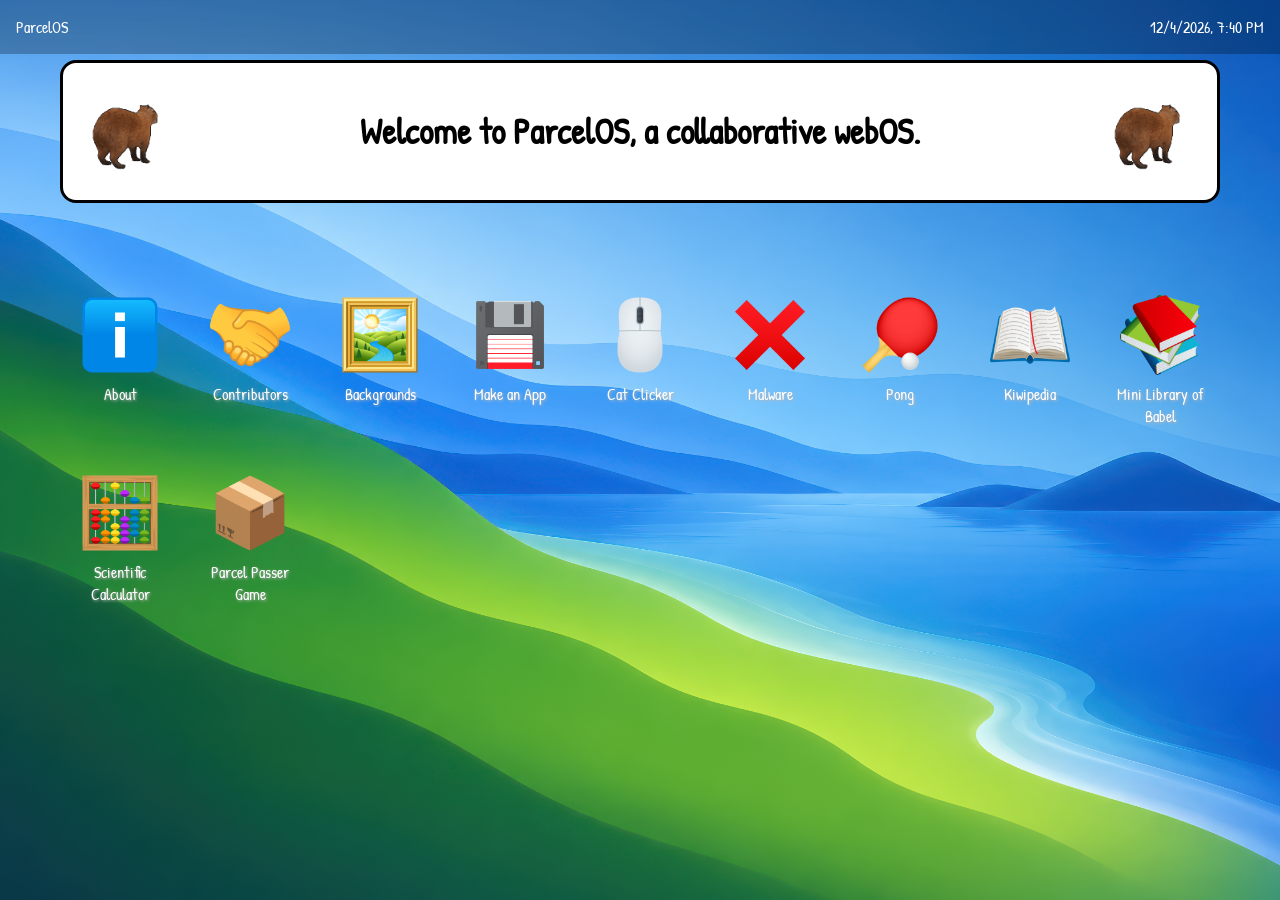
<file: index.html>
<!DOCTYPE html>
<html lang="en">

<head>
    <meta charset="UTF-8">
    <meta name="viewport" content="width=device-width, initial-scale=1.0">

    <title>ParcelOS</title>

    <link rel="preconnect" href="https://fonts.googleapis.com">
    <link rel="preconnect" href="https://fonts.gstatic.com" crossorigin>
    <link href="https://fonts.googleapis.com/css2?family=Patrick+Hand&display=swap" rel="stylesheet">

    <link rel="stylesheet" href="./style.css">
    <script src="./script.js" defer></script>
</head>

<body>

    <div class="topbar">
        <p>ParcelOS</p>
        <p id="clock">11/19/2026 8:45 PM</p>
    </div>

    <!--<h1>ParcelOS</h1>-->

    <div class="welcome" style="margin:60px">
        <img src="./assets/spinning-capybara.gif" alt="Spinning capybara">
        <h2>Welcome to ParcelOS, a collaborative webOS.</h2>
        <img src="./assets/spinning-capybara.gif" alt="Spinning capybara">
    </div>

    <div class="desktop">

        <div class="desktop-app" onclick="openApp('About ParcelOS', './apps/about.html')"> <!---About app-->
            <img src="./assets/info.png" alt="About ParcelOS">
            <p>About</p>
        </div>

        <div class="desktop-app" onclick="openApp('Contributors', './apps/contributors.html')">   <!---Contrib app-->
            <img src="./assets/contrib.png" alt="Contributors">
            <p>Contributors</p>
        </div>

        <div class="desktop-app" onclick="openApp('Backgrounds', './apps/backgrounds.html')">
            <img src="./assets/backgrounds.png" alt="Backgrounds">
            <p>Backgrounds</p>
        </div>

        <div class="desktop-app" onclick="openApp('Make An App', './apps/makeanapp.html')"> <!---Make an app-->
            <img src="./assets/floppy.png" alt="Make an App">
            <p>Make an App</p>
        </div>
        
        <div class="desktop-app" onclick="openApp('Cat Clicker', './apps/clicker.html')"> <!---Clicker-->
            <img src="./assets/clicker.png" alt="Clicker">
            <p>Cat Clicker</p>
        </div>
        <div class="desktop-app" onclick="openMalwareWindows()"> <!---Malware-->
            <img src="./assets/malware.png" alt="Malware">
            <p>Malware</p>
        </div>
        <div class="desktop-app" onclick="openApp('Pong', './apps/pong.html')"> <!---Pong-->
            <img src="./assets/pong.png" alt="Pong">
            <p>Pong</p>
        </div>
        <div class="desktop-app" onclick="openApp('Kiwipedia', './apps/kiwipedia.html')"> <!---Kiwipedia-->
            <img src="./assets/kiwipedia.png" alt="Kiwipedia">
            <p>Kiwipedia</p>
        </div>
        <div class="desktop-app" onclick="openApp('Babel', './apps/babel.html')">
            <img src="./assets/babel.png" alt="Library of Babel">
            <p>Mini Library of Babel</p>
        </div>
        <div class="desktop-app" onclick="openApp('Calculator', './apps/calculator.html')">
            <img src="./assets/calculator.png" alt="Calculator">
            <p>Scientific Calculator</p>
        </div>
            <div class="desktop-app" onclick="openApp('Parcel Passer', 'https://quantumkya.github.io/parcel-passer/index.html')">
            <img src="./assets/package.png" alt="Package">
            <p>Parcel Passer Game</p>
        </div>
    </div>

    <div id="windowContainer"></div>

</body>
</html>
</file>
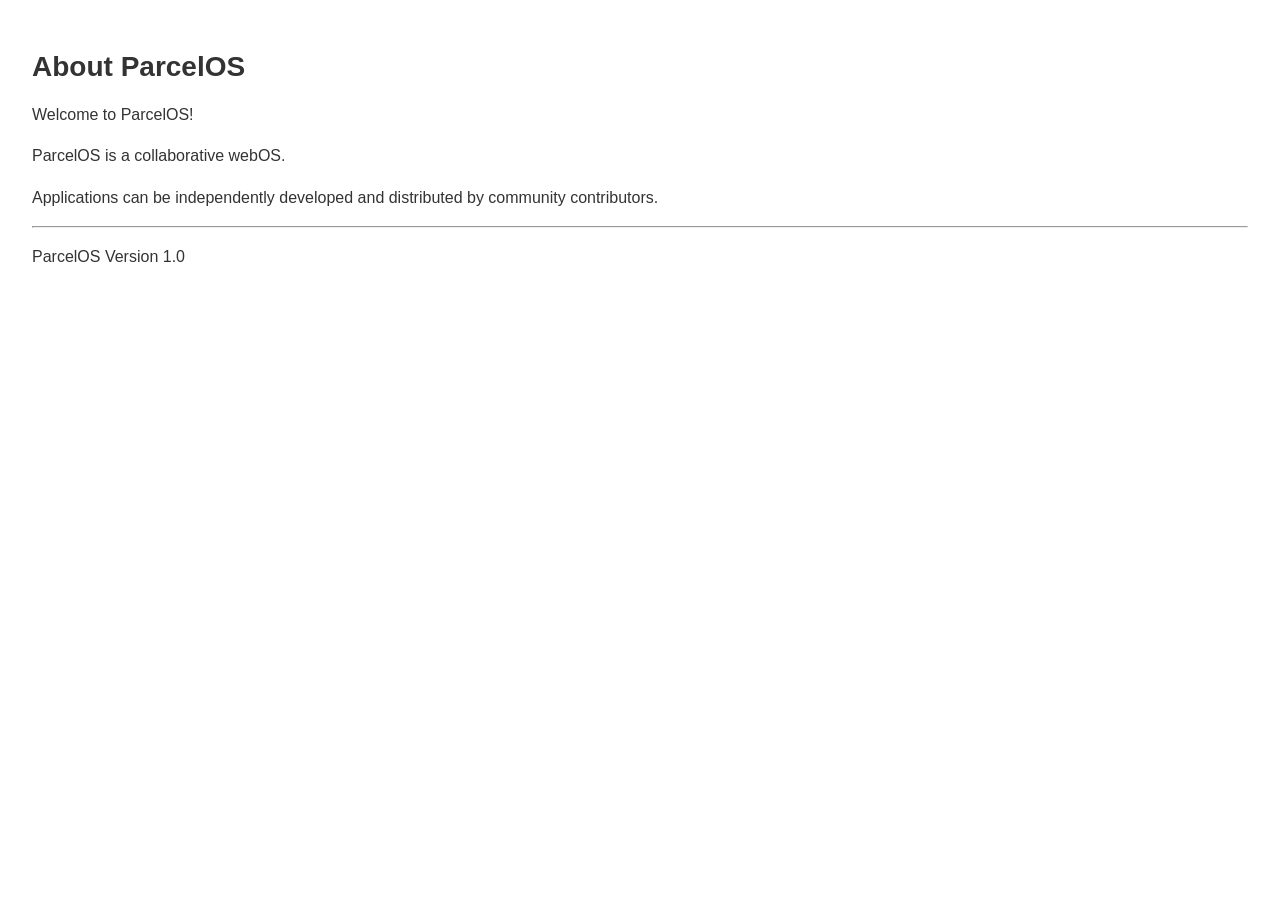
<file: apps/about.html>
<!DOCTYPE html>
<html lang="en">

<head>
    <meta charset="UTF-8">
    <title>About ParcelOS</title>
    <style>
        body {
            font-family: Arial, sans-serif;
            padding: 24px;
            background: white;
            color: #333;
        }
        h1 {
            font-size: 28px;
        }
        p {
            line-height: 1.6;
        }
    </style>
</head>
<body>
    <h1>About ParcelOS</h1>
    <p>Welcome to ParcelOS!</p>
    <p>ParcelOS is a collaborative webOS.</p>
    <p>Applications can be independently developed and distributed by community contributors.</p>
    <hr>
    <p>ParcelOS Version 1.0</p>

</body>
</html>
</file>
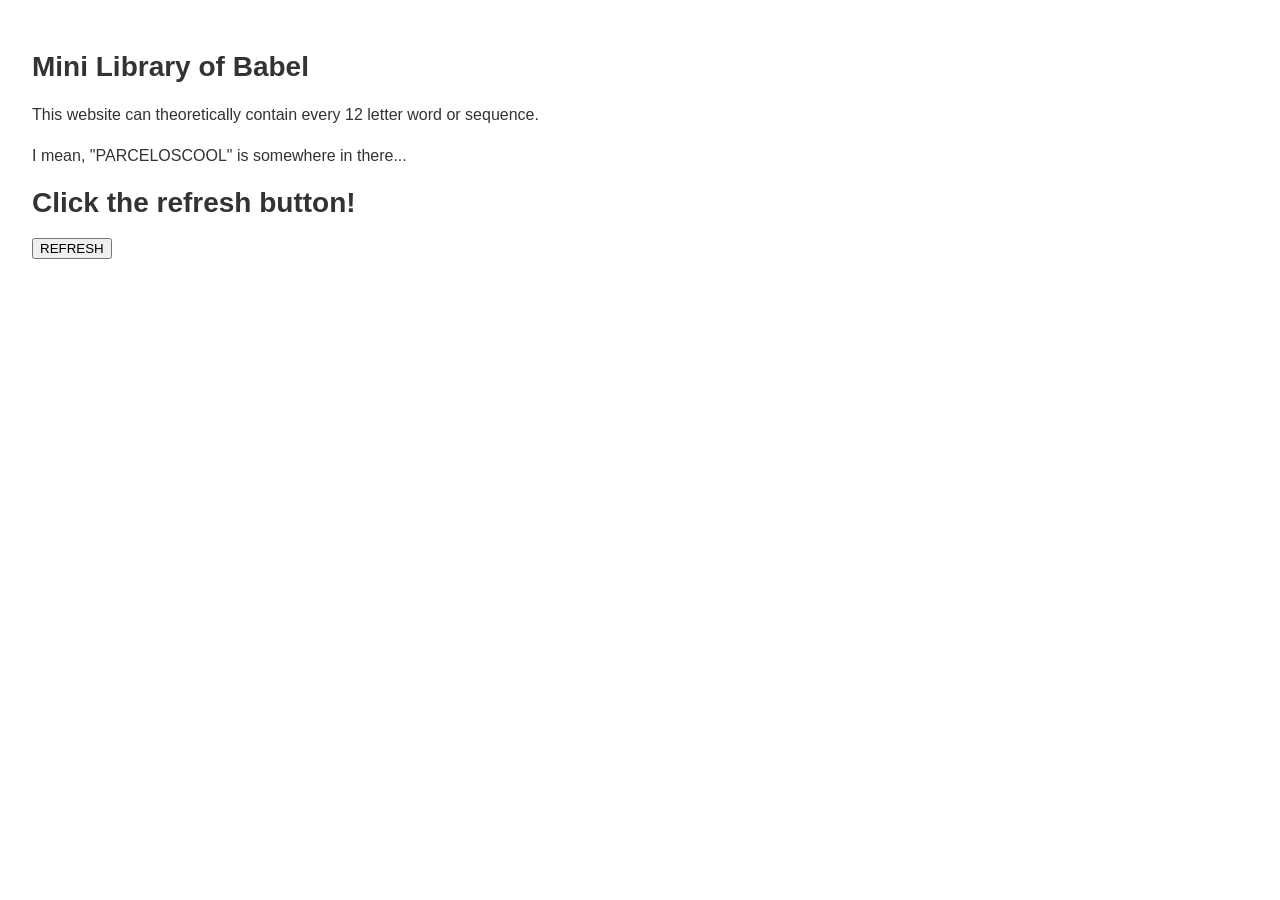
<file: apps/babel.html>
<!DOCTYPE html>
<html lang="en">

<head>
    <meta charset="UTF-8">
    <title>Mini Library of Babel</title>
    <style>
        body {
            font-family: Arial, sans-serif;
            padding: 24px;
            background: white;
            color: #333;
        }
        h1 {
            font-size: 28px;
        }
        p {
            line-height: 1.6;
        }
    </style>
</head>
<body>
    <h1>Mini Library of Babel</h1>
    <p>This website can theoretically contain every 12 letter word or sequence.</p>
    <p>I mean, "PARCELOSCOOL" is somewhere in there...</p>
    <h1 id="babeltext">Click the refresh button!</h1>
    <button onclick='babel()'>REFRESH</button>
<script>
    function babel() {
        const alphabet = "abcdefghijklmnopqrstuvwxyz";
        const sequence = Array.from({ length: 12 }, () =>
            alphabet[Math.floor(Math.random() * alphabet.length)]
        ).join("");
        document.getElementById("babeltext").textContent = sequence;
    }
</script>
</body>
</html>
</file>
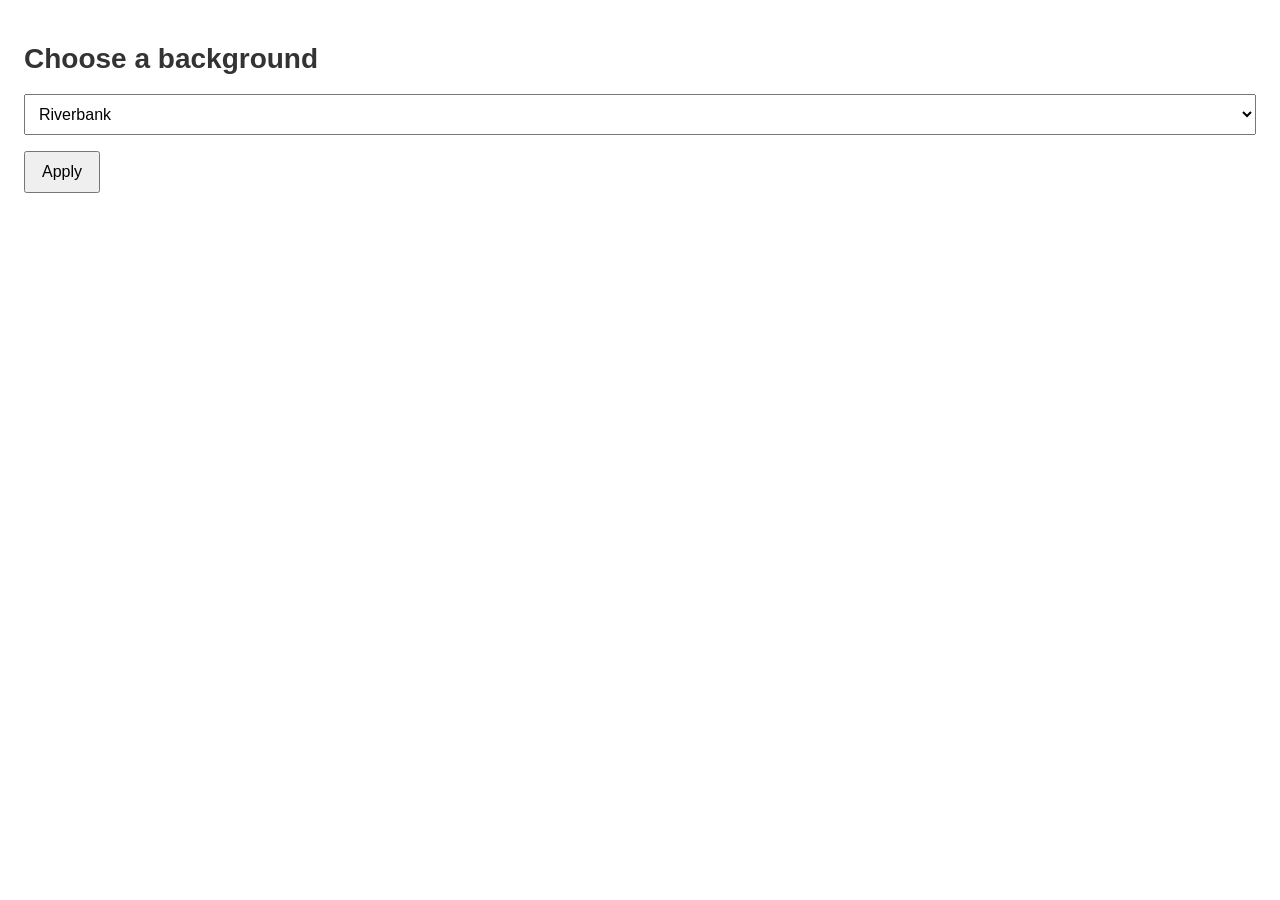
<file: apps/backgrounds.html>
<!DOCTYPE html>
<html lang="en">

<head>
    <meta charset="UTF-8">
    <meta name="viewport" content="width=device-width, initial-scale=1.0">
    <title>Backgrounds</title>
    <style>
        body {
            margin: 0;
            padding: 24px;
            font-family: Arial, sans-serif;
            color: #333;
        }

        h1 {
            font-size: 28px;
        }

        label,
        select,
        button {
            font: inherit;
        }

        select {
            display: block;
            width: 100%;
            margin: 8px 0 16px;
            padding: 10px;
        }

        button {
            padding: 10px 16px;
            cursor: pointer;
        }

        #status {
            min-height: 1.5em;
        }
    </style>
</head>

<body>
    <h1>Choose a background</h1>
    <select id="background">
        <option value="bg1.png">Riverbank</option>
        <option value="bg2.png">Jade</option>
        <option value="bg3.png">Azul</option>
    </select>
    <button id="apply" type="button">Apply</button>
    <p id="status" aria-live="polite"></p>

    <script>
        const backgrounds = ["bg1.png", "bg2.png", "bg3.png"];
        const backgroundSelect = document.getElementById("background");
        const status = document.getElementById("status");

        window.addEventListener("message", (event) => {
            if (event.source !== window.parent || !backgrounds.includes(event.data)) return;
            backgroundSelect.value = event.data;
        });

        document.getElementById("apply").addEventListener("click", () => {
            window.parent.postMessage(backgroundSelect.value, "*");
            status.textContent = "Background applied.";
        });
    </script>
</body>

</html>
</file>
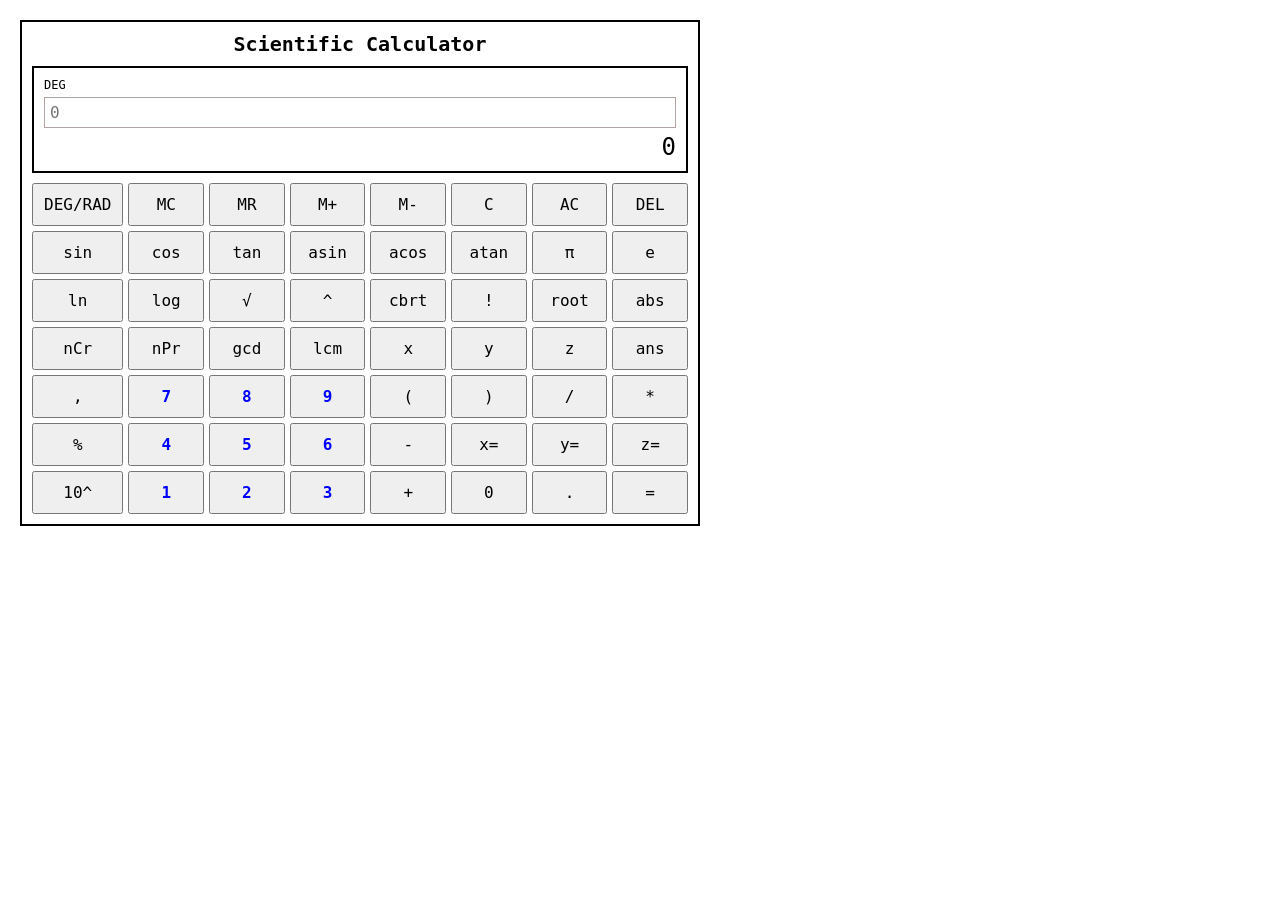
<file: apps/calculator.html>
<!DOCTYPE html>
<html lang="en">
<head>
    <meta charset="UTF-8">
    <title>Scientific Calculator</title>
    <link rel="stylesheet" href="./calc.css">

</head>
<body>
    <div id="calculator">

        <h1 id="calc-heading">Scientific Calculator</h1>



        <div id="display-container">
            <div id="status-bar">
             <span id="mode-indicator">DEG</span>
             <span id="mem-indicator"></span>
            </div>
            <input type="text" id="expr-input" autocomplete="off" spellcheck="false" placeholder="0">
            <div id="result-display">0</div>
        </div>

        <div id="keypad">

         <button type="button" data-action="toggle-mode" id="btn-mode">DEG/RAD</button>
         <button type="button" data-action="mem-clear">MC</button>
         <button type="button" data-action="mem-recall">MR</button>
         <button type="button" data-action="mem-add">M+</button>
         <button type="button" data-action="mem-sub">M-</button>
         <button type="button" data-action="clear-entry">C</button>
         <button type="button" data-action="all-clear">AC</button>
         <button type="button" data-action="backspace">DEL</button>


         <button type="button" data-insert="sin(">sin</button>
         <button type="button" data-insert="cos(">cos</button>
         <button type="button" data-insert="tan(">tan</button>
         <button type="button" data-insert="asin(">asin</button>
         <button type="button" data-insert="acos(">acos</button>
         <button type="button" data-insert="atan(">atan</button>
         <button type="button" data-insert="pi">π</button>
         <button type="button" data-insert="e">e</button>

         <button type="button" data-insert="ln(">ln</button>
         <button type="button" data-insert="log(">log</button>
         <button type="button" data-insert="sqrt(">√</button>
         <button type="button" data-insert="^">^</button>
         <button type="button" data-insert="cbrt(">cbrt</button>
         <button type="button" data-insert="!">!</button>
         <button type="button" data-insert="root(">root</button>
         <button type="button" data-insert="abs(">abs</button>

         <button type="button" data-insert="nCr(">nCr</button>
         <button type="button" data-insert="nPr(">nPr</button>
         <button type="button" data-insert="gcd(">gcd</button>
         <button type="button" data-insert="lcm(">lcm</button>
         <button type="button" data-insert="x">x</button>
         <button type="button" data-insert="y">y</button>
         <button type="button" data-insert="z">z</button>
         <button type="button" data-insert="ans">ans</button>
         <button type="button" data-insert=",">,</button>

         <button class="number" type="button" data-insert="7">7</button>
         <button class="number" type="button" data-insert="8">8</button>
         <button class="number" type="button" data-insert="9">9</button>
         <button type="button" data-insert="(">(</button>
         <button type="button" data-insert=")">)</button>
         <button type="button" data-insert="/">/</button>
         <button type="button" data-insert="*">*</button>
         <button type="button" data-insert="%">%</button>

         <button class="number" type="button" data-insert="4">4</button>
         <button class="number" type="button" data-insert="5">5</button>
         <button class="number" type="button" data-insert="6">6</button>
         <button type="button" data-insert="-">-</button>
         <button type="button" data-insert="x=">x=</button>
         <button type="button" data-insert="y=">y=</button>
         <button type="button" data-insert="z=">z=</button>
         <button type="button" data-insert="10^">10^</button>

         <button class="number" type="button" data-insert="1">1</button>
         <button class="number" type="button" data-insert="2">2</button>
         <button class="number" type="button" data-insert="3">3</button>
         <button type="button" data-insert="+">+</button>
         <button type="button" data-insert="0">0</button>
         <button type="button" data-insert=".">.</button>
         <button type="button" data-action="evaluate" id="btn-eval">=</button>
        </div>
    </div>
  <script src="./calc.js"></script>
</body>
</html>
</file>
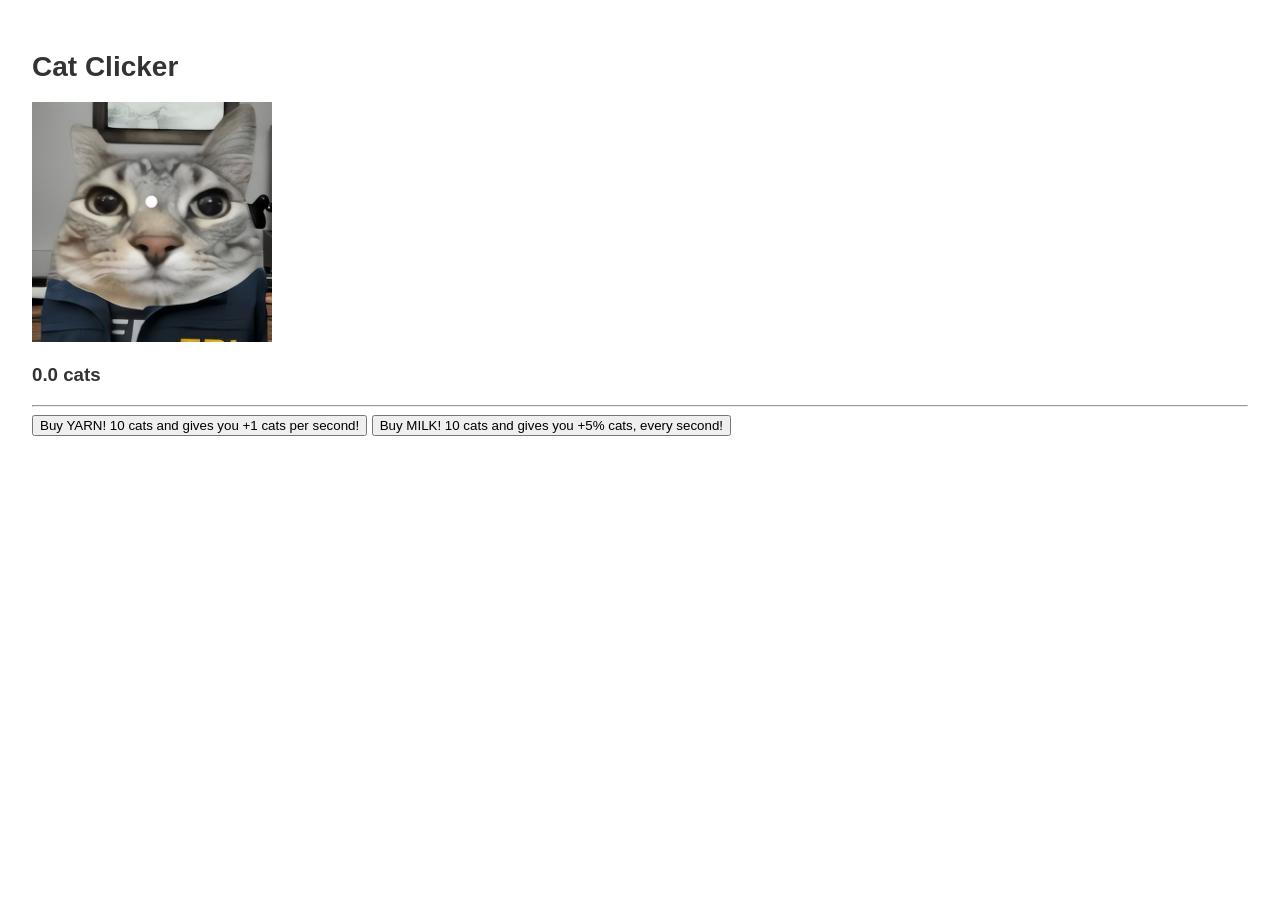
<file: apps/clicker.html>
<!DOCTYPE html>
<html lang="en">

<head>
    <meta charset="UTF-8">
    <title>Clicker</title>
    <style>
        body {
            font-family: Arial, sans-serif;
            padding: 24px;
            background: white;
            color: #333;
        }
        h1 {
            font-size: 28px;
        }
        p {
            line-height: 1.6;
        }
        .cat-button {
            padding: 0;
            border: 0;
            background: none;
            cursor: pointer;
        }
        #catImage {
            display: block;
            width: 240px;
            height: 240px;
            object-fit: cover;
        }
    </style>
</head>
<body>
    <h1>Cat Clicker</h1>
    <button class="cat-button" onclick="incrementCount()"><img id="catImage" src="../assets/placeholder.png" alt="A cat"></button>
    <h3 id="count">0 cats</h3>
    <hr>
    <button onclick="purchaseYarn()">Buy YARN! 10 cats and gives you +1 cats per second!</button>
    <button onclick="purchaseMilk()">Buy MILK! 10 cats and gives you +5% cats, every second!</button>
</body>
<script>
    const catImages = [
        "../cats/1.jpg",
        "../cats/2.jpg",
        "../cats/3.jpg",
        "../cats/4.jpg",
        "../cats/5.jpg",
        "../cats/6.jpg",
        "../cats/7.jpg",
        "../cats/8.jpg",
        "../cats/9.jpg",
        "../cats/10.jpg"
    ];
    let clicks = 0;
    let yarnCount = 0;
    let milkCount = 0;
    let currentCatIndex = -1;

    function renderCount() {
        document.getElementById("count").textContent = `${clicks.toFixed(1)} cats`;
    }

    function incrementCount() {
        clicks++;
        renderCount();

        let nextCatIndex = Math.floor(Math.random() * catImages.length);
        if (catImages.length > 1) {
            while (nextCatIndex === currentCatIndex) {
                nextCatIndex = Math.floor(Math.random() * catImages.length);
            }
        }
        currentCatIndex = nextCatIndex;
        document.getElementById("catImage").src = catImages[nextCatIndex];
    }

    function updateClicks() {
        clicks += yarnCount / 10;
        clicks *= 1 + (milkCount / 200);
        renderCount();
    }

    function purchaseYarn() {
        if (clicks >= 10) {
            clicks -= 10;
            yarnCount++;
            renderCount();
        }
        else {
            alert("Not enough cats!")
        }
    }

    function purchaseMilk() {
        if (clicks >= 10) {
            clicks -= 10;
            milkCount++;
            renderCount();
        }
        else {
            alert("Not enough cats!")
        }
    }

    setInterval(updateClicks, 100);

</script>
</html>
</file>
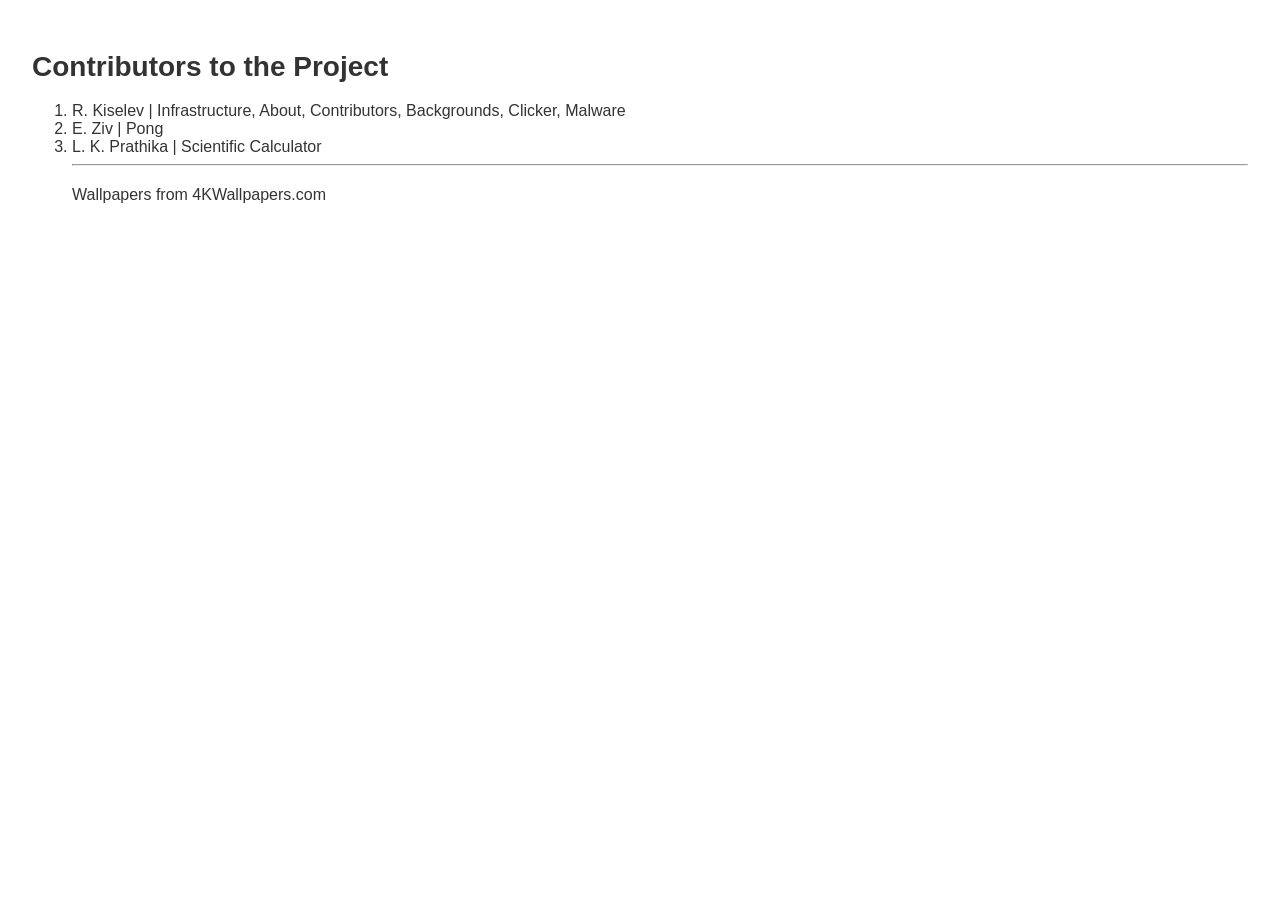
<file: apps/contributors.html>
<!DOCTYPE html>
<html lang="en">

<head>
    <meta charset="UTF-8">
    <title>Contributors</title>
    <style>
        body {
            font-family: Arial, sans-serif;
            padding: 24px;
            background: white;
            color: #333;
        }
        h1 {
            font-size: 28px;
        }
        p {
            line-height: 1.6;
        }
    </style>
</head>
<body>
    <h1>Contributors to the Project</h1>
    <ol>
        <li>R. Kiselev | Infrastructure, About, Contributors, Backgrounds, Clicker, Malware</li>
        <li>E. Ziv | Pong</li>
        <li>L. K. Prathika | Scientific Calculator</li>
        <hr>
        <p>Wallpapers from 4KWallpapers.com</p>
    </ol>

</body>
</html>
</file>
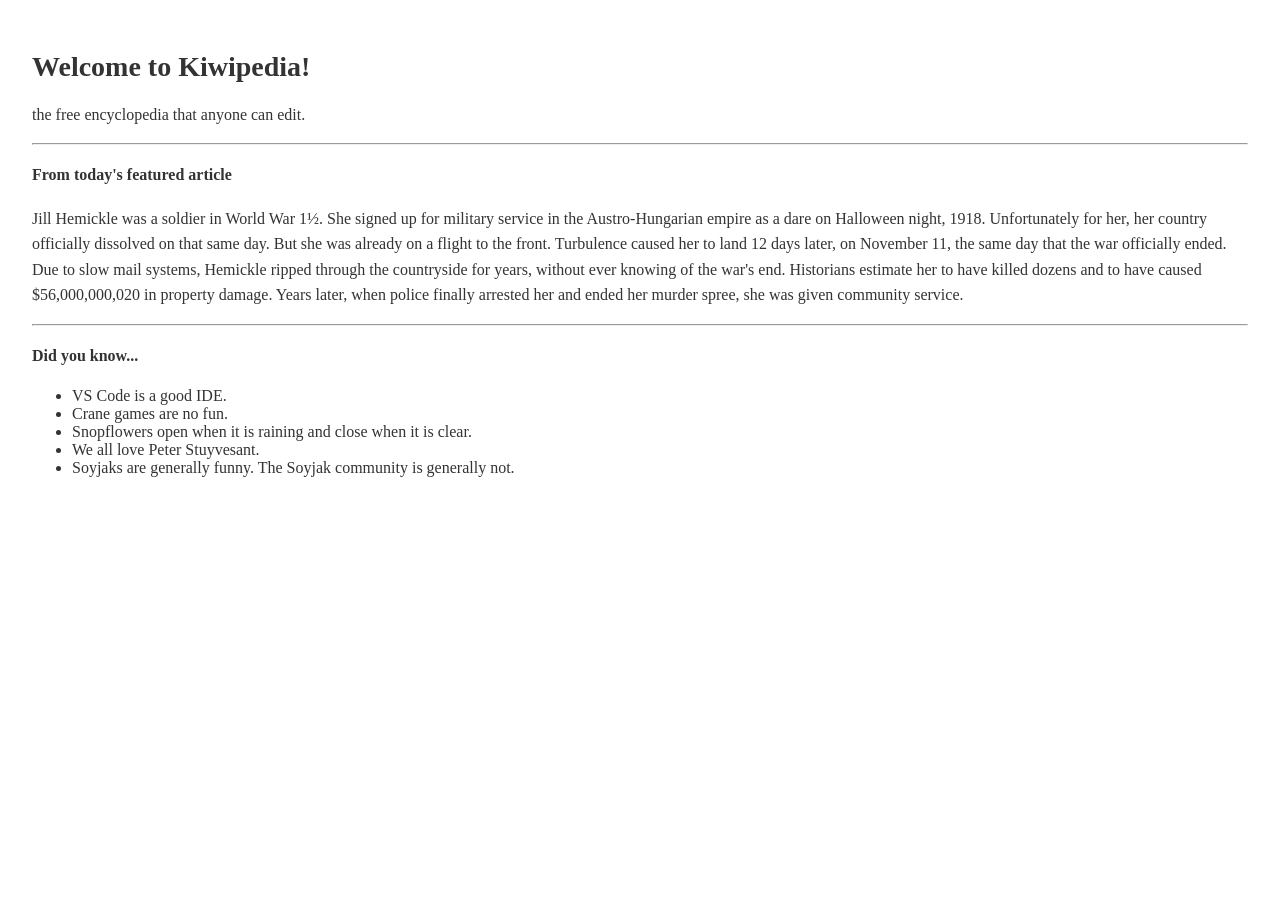
<file: apps/kiwipedia.html>
<!DOCTYPE html>
<html lang="en">

<head>
    <meta charset="UTF-8">
    <title>About ParcelOS</title>
    <style>
        body {
            font-family: 'Times New Roman', Times, serif, sans-serif;
            padding: 24px;
            background: white;
            color: #333;
        }
        h1 {
            font-size: 28px;
        }
        p {
            line-height: 1.6;
        }
    </style>
</head>
<body>
    <h1>Welcome to Kiwipedia!</h1>
    <p>the free encyclopedia that anyone can edit.</p>
    <hr>
    <h4>From today's featured article</h4>
    <p id="featuredArticle">The pluberry is a fruit native to Canada. The pluberry was first grown in Ottowa. Since the 1890s, it has been spread throughout the Canada and has become the most commonly consumed fruit there.</p>
    <hr>
    <h4>Did you know...</h4>
    <ul id="didYouKnow"></ul>
    <script>
        const featuredArticles = [
            "The pluberry is a fruit native to Canada. The pluberry was first grown in Ottowa. Since the 1890s, it has been spread throughout the Canada and has become the most commonly consumed fruit there. It can be used to produce jam, ice cream, and explosives. The volatile compounds found in the pluberry have been traditionally used to produce explosive weaponry. Thus, their cultivation is generally prohibitted in every country but Canada. The Canadian government has been preserving pluberry juice for years, waiting for the opportunity to commit war crimes.",
            "Jill Hemickle was a soldier in World War 1½. She signed up for military service in the Austro-Hungarian empire as a dare on Halloween night, 1918. Unfortunately for her, her country officially dissolved on that same day. But she was already on a flight to the front. Turbulence caused her to land 12 days later, on November 11, the same day that the war officially ended. Due to slow mail systems, Hemickle ripped through the countryside for years, without ever knowing of the war's end. Historians estimate her to have killed dozens and to have caused $56,000,000,020 in property damage. Years later, when police finally arrested her and ended her murder spree, she was given community service.",
            "The Cod Riots occured in 1948, when the Chicago Public School Districts ran out of cod for school lunches. Enraged, twenty thousand students took to the streets, overturning pushcarts and vaporizing chalk. All fish in the city was soon consumed by the hungry children, but it was not enough. The riots lasted for days, and were only quelled when a large shipment of fish, meant for Alabama, was confiscated by the Chicago police and distributed to the rioting children."
        ];

        const featuredArticle =
            featuredArticles[Math.floor(Math.random() * featuredArticles.length)];
        document.getElementById("featuredArticle").textContent = featuredArticle;

        const didYouKnowFacts = [
            "Studies show that only 12% of fun facts are actually fun.",
            "This is the best app on ParcelOS.",
            "Soyjaks are generally funny. The Soyjak community is generally not.",
            "Hack Club earned $22M of revenue in 2025.",
            "Every battle is lost before it is fought.",
            "Tables are usually larger than tablets. However, leafs are usually smaller than leaflets.",
            "The world's largest leaf is pretty large.",
            "Each share of Meta stock comes with 1 acre of land in the Metaverse.",
            "The Despot is universally respected.",
            "Inviduality is important!",
            "New York City has some really good food.",
            "We all love Peter Stuyvesant.",
            "Nuclear thermal propulsion uses nuclear reactors to heat hydrogen, creating thrust.",
            "VS Code is a good IDE.",
            "Please don't start a podcast.",
            "Vegans are generally right about everything.",
            "Picnics only work in theory.",
            "People like good movies.",
            "Bunnies will hop, and funnies will Hoppe.",
            "01001001 00100111 01101101 00100000 01101110 01101111 01101110 00101101 01100010 01101001 01101110 01100001 01110010 01111001",
            "LOOK BEHIND YOU!",
            "Hey, this is kind of like Minecraft splash text.",
            "Mini-soda > Obamna",
            "Simply stated, this isn't funny.",
            "The population shall populate, and the recreation shall... what, recreate?",
            "Snopflowers open when it is raining and close when it is clear.",
            "The only difference between Earth and Heaven is that Heaven has no mosquitoes.",
            "Copper is the tastiest metal, according to numerous empirical studies.",
            "80% of peas come from 20% of pods.",
            "Stickers stick because of glue. Gluers glue because of stick.",
            "Floppy disks are pretty nostalgic.",
            "70% of Xitter posts are made by bots, but 100% of Xitter posts are made of lies.",
            "Crane games are no fun.",
            "Cranes are large birds, but they don't taste bigger than chickens. Pumas are big birds, and they taste bigger than housecats.",
            "Fact 35 has aura.",
            "Creative sterility plagues our society.",
            "Don't be breezy, be yeezy!",
            "Fanatical identitarianism is a threat to democracy! Report all identitarians to your local Thoughtcrime department today!",
            "Animation is NOT a genre!",
            "Be nice. You never know when you might meet a billionaire disguised as a stinky homeless man.",
        ];

        const shuffledFacts = [...didYouKnowFacts];
        for (let index = shuffledFacts.length - 1; index > 0; index--) {
            const randomIndex = Math.floor(Math.random() * (index + 1));
            [shuffledFacts[index], shuffledFacts[randomIndex]] =
                [shuffledFacts[randomIndex], shuffledFacts[index]];
        }
        const didYouKnowList = document.getElementById("didYouKnow");

        shuffledFacts.slice(0, 5).forEach((fact) => {
            const listItem = document.createElement("li");
            listItem.textContent = fact;
            didYouKnowList.appendChild(listItem);
        });
    </script>

</body>
</html>
</file>
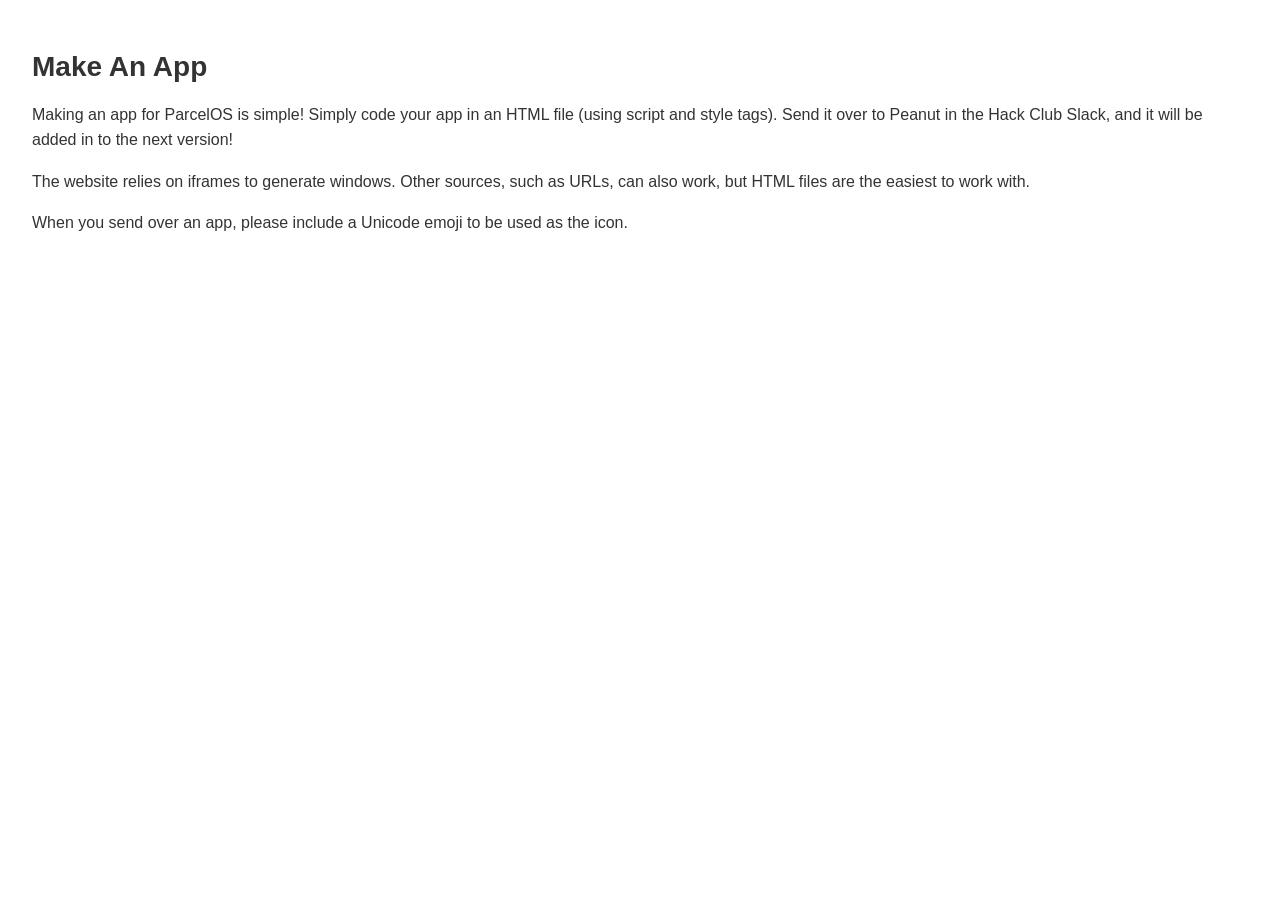
<file: apps/makeanapp.html>
<!DOCTYPE html>
<html lang="en">

<head>
    <meta charset="UTF-8">
    <title>Make An App</title>
    <style>
        body {
            font-family: Arial, sans-serif;
            padding: 24px;
            background: white;
            color: #333;
        }
        h1 {
            font-size: 28px;
        }
        p {
            line-height: 1.6;
        }
    </style>
</head>
<body>
    <h1>Make An App</h1>
    <p>Making an app for ParcelOS is simple! Simply code your app in an HTML file (using script and style tags). Send it over to Peanut in the Hack Club Slack, and it will be added in to the next version!</p>
    <p>The website relies on iframes to generate windows. Other sources, such as URLs, can also work, but HTML files are the easiest to work with.</p>
    <p>When you send over an app, please include a Unicode emoji to be used as the icon.</p>

</body>
</html>
</file>
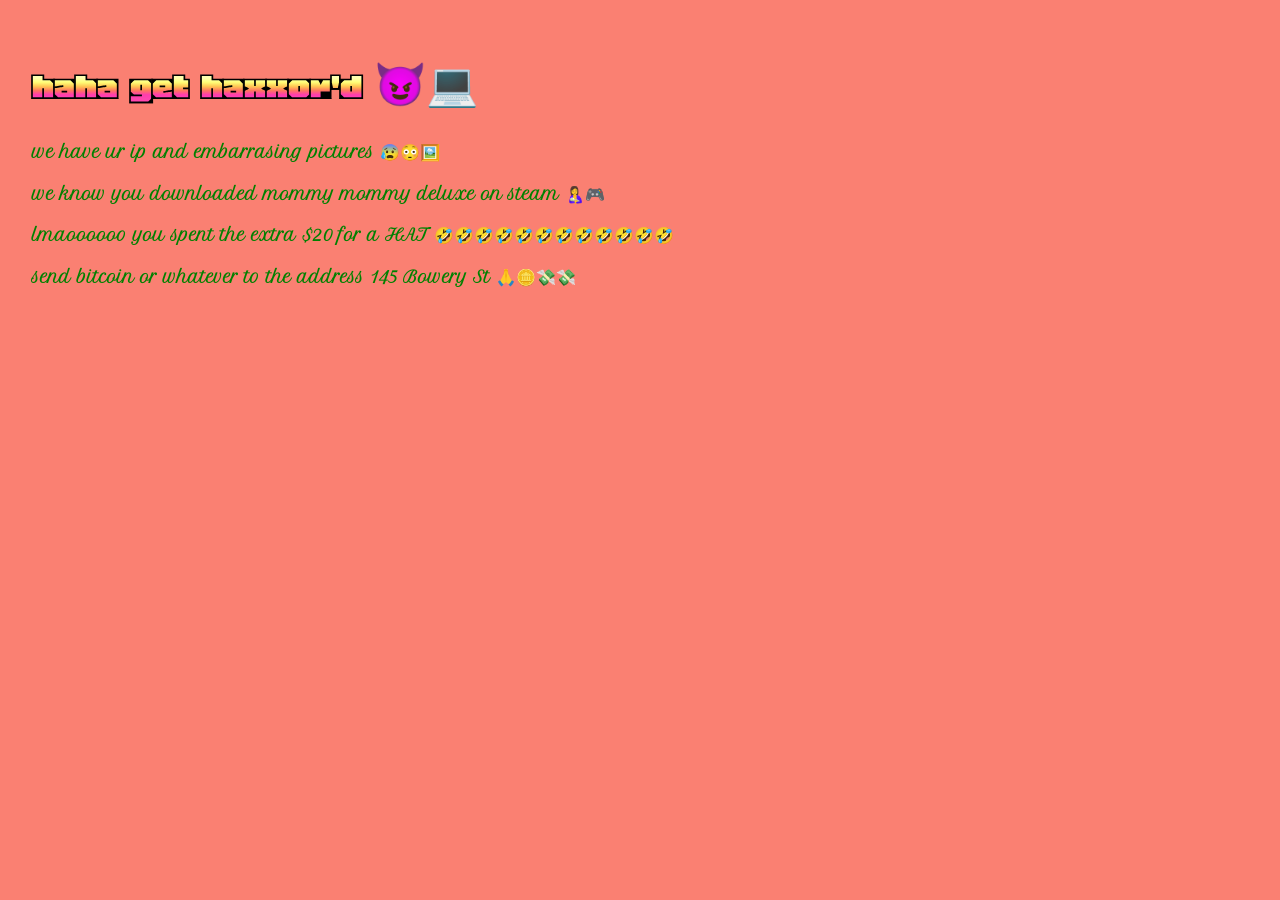
<file: apps/malware.html>
<!DOCTYPE html>
<html lang="en">

<head>
<link rel="preconnect" href="https://fonts.googleapis.com">
<link rel="preconnect" href="https://fonts.gstatic.com" crossorigin>
<link href="https://fonts.googleapis.com/css2?family=Honk:MORF@15&family=Petit+Formal+Script&display=swap" rel="stylesheet">
    <meta charset="UTF-8">
    <title>evilvirus.exe</title>
    <style>
        body {
            font-family: "Honk";
            padding: 24px;
            background: salmon;
            color: turquoise;
        }
        h1 {
            font-size: 42px;
            font-family: "Honk";
            color: blue
        }
        p {
            line-height: 1.6;
            font-family: "Petit Formal Script", "cursive";
            color:green;
            font-weight: 900;
        }
    </style>
</head>
<body>
    <h1>haha get haxxor'd 😈💻</h1>
    <p>we have ur ip and embarrasing pictures 😰😳🖼️</p>
    <p>we know you downloaded mommy mommy deluxe on steam 🤱🎮</p>
    <p>lmaoooooo you spent the extra $20 for a HAT 🤣🤣🤣🤣🤣🤣🤣🤣🤣🤣🤣🤣</p>
    <p>send bitcoin or whatever to the address 145 Bowery St 🙏🪙💸💸</p>

</body>
</html>
</file>
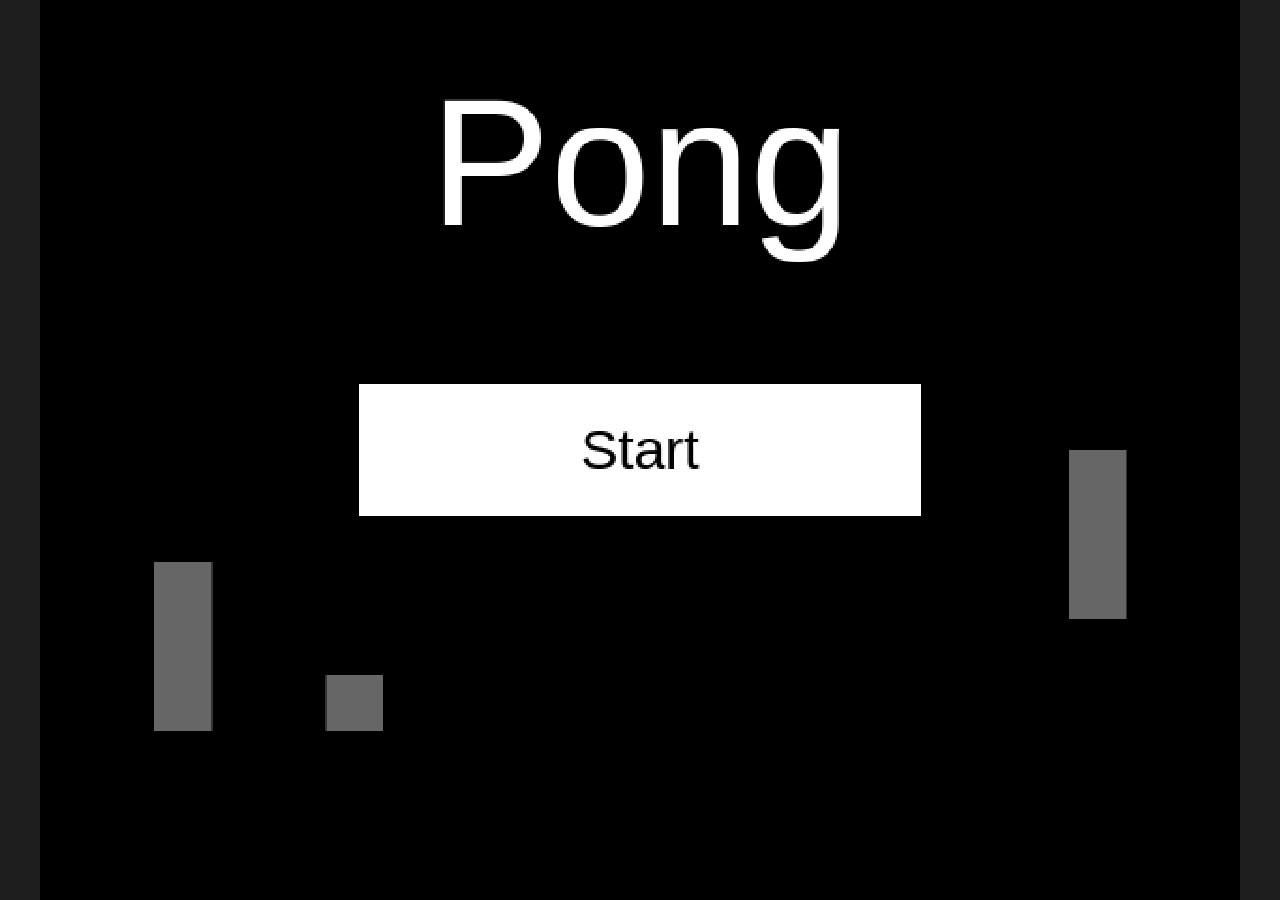
<file: apps/pong.html>
<!DOCTYPE html>
<html lang="en">

<head>
  <meta charset="UTF-8">
  <meta name="viewport" content="width=device-width, initial-scale=1.0">
  <title>Pong</title>
  <style>
    html,
    body {
      margin: 0;
      padding: 0;
      height: 100%;
      overflow: hidden;
      background: #1e1e1e;
    }

    canvas {
      display: block;
      margin: auto;
      image-rendering: pixelated;
      width: min(100vw, calc(100vh * 4 / 3));
      height: min(100vh, calc(100vw * 3 / 4));
    }

    body {
      display: flex;
      align-items: center;
      justify-content: center;
    }
  </style>
</head>

<body>
  <canvas id="game" width="640" height="480"></canvas>

  <!-- Load order matters: files that make variables go first, game.js last -->
  <script>const canvas = document.getElementById("game");
const ctx = canvas.getContext("2d");
var playing = false;
var lost = false;
var boardWidth = 20;
var boardHeight = 15;
var ballX = 10;
var ballY = 7;
var dirY = 1;
var dirX = -1;
var ballSize = 25;
var cellWidth = canvas.width / boardWidth;
var cellHeight = canvas.height / boardHeight;
var paddleY = 7;
var score = 0;
var firstMovement = 1;
var backBallX = 10;
var backBallY = 7;
var backDirY = 1;
var backDirX = -1;
var leftPaddleY = 7;
var rightPaddleY = 7;
var backCanvasWidth = canvas.width - 30;
var backCanvasHeight = canvas.height - 30;
var backCellWidth = backCanvasWidth / boardWidth;
var backCellHeight = backCanvasHeight / boardHeight;
var lastMoveRight = 0;
var lastMoveLeft = 0;
var keys = {};
document.addEventListener("keydown", function (event) {
    keys[event.key] = true;
});
document.addEventListener("keyup", function (event) {
    keys[event.key] = false;
});
canvas.addEventListener("click", function (event) {
    var rect = canvas.getBoundingClientRect();
    var mouseX = (event.clientX - rect.left) * (canvas.width / rect.width);
    var mouseY = (event.clientY - rect.top) * (canvas.height / rect.height);
    if (mouseX > canvas.width / 2 - 150 && mouseX < canvas.width / 2 - 150 + 300 && mouseY > canvas.height / 2 - 35 && mouseY < canvas.height / 2 + 35 && playing === false) {
        score = 0;
        ballX = 10;
        ballY = 7;
        dirX = -1;
        paddleY = 7;
        firstMovement = 1;
        playing = true;
        lost = false;
    }
    if (mouseX > canvas.width / 2 - 150 && mouseX < canvas.width / 2 - 150 + 300 && mouseY > canvas.height / 2 + 70 && mouseY < canvas.height / 2 + 140 && lost && playing === false) {
        score = 0;
        ballX = 10;
        ballY = 7;
        dirX = -1;
        paddleY = 7;
        firstMovement = 1;
        playing = false;
        lost = false;
    }
});
function movement() {
    if (ballX < 2) {
        dirX *= -1;
    }
    if (ballX > boardWidth - 4 && ballY >= paddleY - 1 && ballY <= paddleY + 1) {
        dirX *= -1;
        score += 1;
    } else if (ballX > boardWidth - 4) {
        lost = true;
        playing = false;
    }
    if (ballY > boardHeight - 2 || ballY < 1) {
        dirY *= -1;
    }
    ballX = ballX + dirX;
    ballY = ballY + dirY;
}
function gameLoop() {
    if (keys["w"] || keys["ArrowUp"]) {
        if (paddleY > 1) {
            paddleY -= 1;
        }
        firstMovement += 1;
    }
    if (keys["s"] || keys["ArrowDown"]) {
        if (paddleY < boardHeight - 2) {
            paddleY += 1;
        }
        firstMovement += 1;
    }
    if (playing && lost === false) {
        if (firstMovement > 1) {
            movement();
        }
        ctx.fillStyle = "black";
        ctx.fillRect(0, 0, canvas.width, canvas.height);
        ctx.fillStyle = "rgb(255, 255, 255)";
        ctx.fillRect(ballX * cellWidth, ballY * cellHeight, cellWidth, cellHeight);
        ctx.fillStyle = "rgb(125, 125, 125)"
        ctx.fillRect(0, 0, cellWidth, canvas.height);
        ctx.fillRect(cellWidth * (boardWidth - 2), (paddleY * cellHeight) - cellHeight, cellWidth, cellHeight * 3)
        ctx.fillStyle = "white";
        ctx.font = "24px sans-serif";
        ctx.textAlign = "center";
        ctx.fillText("Score: " + score, canvas.width / 2, 40);
    }
    if (lost && playing === false) {
        ctx.fillStyle = "black";
        ctx.fillRect(0, 0, canvas.width, canvas.height);
        ctx.fillStyle = "white";
        ctx.font = "48px sans-serif";
        ctx.textAlign = "center";
        ctx.fillText("Score: " + score, canvas.width / 2, 100);
        // draw buttons
        ctx.fillRect(canvas.width / 2 - 150, canvas.height / 2 - 35, 300, 70); // start
        
        ctx.fillRect(canvas.width / 2 - 150, canvas.height / 2 + 70, 300, 70); // back
        ctx.fillStyle = "black";
        ctx.font = "30px sans-serif";
        ctx.fillText("Start", canvas.width / 2, canvas.height / 2 + 10) // start
        ctx.fillText("Back", canvas.width / 2, canvas.height / 2 + 115) // back
    }
    if (lost === false && playing === false) {
        ctx.fillStyle = "black";
        ctx.fillRect(0, 0, canvas.width, canvas.height);
        ctx.fillStyle = "rgba(255, 255, 255, 0.4)"
        if (backBallX < 4 || backBallX > boardWidth - 4) {
            backDirX *= -1;
        }
        if (backBallY > boardHeight - 2 || backBallY < 1) {
            backDirY *= -1;
        }
        ctx.fillRect(backBallX * backCellWidth, backBallY * backCellHeight, backCellWidth, backCellHeight);
        ctx.fillRect(backCellWidth * (boardWidth - 2), (rightPaddleY * backCellHeight) - backCellHeight, backCellWidth, backCellHeight * 3) // right
        ctx.fillRect(backCellWidth * 2, (leftPaddleY * backCellHeight) - backCellHeight, backCellWidth, backCellHeight * 3) // left
        if (backDirX === 1) {
            if (backBallY < rightPaddleY) {
                rightPaddleY -= 1;
            } else if (backBallY > rightPaddleY) {
                rightPaddleY += 1;
            }
            if (Math.random() > 0.5 && lastMoveLeft === 1) {
                leftPaddleY += 1;
                lastMoveLeft = 0;
            } else if (lastMoveRight === 1) {
                leftPaddleY -= 1;
                lastMoveLeft = 0;
            } else {
                lastMoveLeft = 1;
            }
        } else {
            if (backBallY < leftPaddleY) {
                leftPaddleY -= 1;
            } else if (backBallY > leftPaddleY) {
                leftPaddleY += 1;
            }
            if (Math.random() > 0.5 && lastMoveRight === 1) {
                rightPaddleY += 1;
                lastMoveRight = 0;
            } else if (lastMoveRight === 1) {
                rightPaddleY -= 1;
                lastMoveRight = 0;
            } else {
                lastMoveRight = 1;
            }
        }
        if (leftPaddleY > boardHeight - 2) {
            leftPaddleY = boardHeight - 2;
        }
        if (leftPaddleY < 1) {
            leftPaddleY = 1;
        }
        if (rightPaddleY > boardHeight - 2) {
            rightPaddleY = boardHeight - 2;
        }
        if (rightPaddleY < 1) {
            rightPaddleY = 1;
        }
        backBallX += backDirX;
        backBallY += backDirY;
        ctx.fillStyle = "white";
        ctx.fillRect(canvas.width / 2 - 150, canvas.height / 2 - 35, 300, 70); // start
        ctx.fillStyle = "black";
        ctx.font = "30px sans-serif";
        ctx.textAlign = "center";
        ctx.fillText("Start", canvas.width / 2, canvas.height / 2 + 10) // start
        ctx.font = "96px sans-serif";
        ctx.fillStyle = "white";
        ctx.fillText("Pong", canvas.width / 2, 120);
    }
}
setInterval(gameLoop, 200);</script>

</body>

</html>
</file>
<file: style.css>
* {
    box-sizing: border-box;
}

html, body {
    margin: 0;
    padding: 0;
    width: 100%;
    min-height: 100%;
    overflow-x: hidden;
}

body {
    background-size: cover;
    background-position: center;
    background-repeat: no-repeat;
    min-height: 100vh;
}

h1 {
    font-family: 'Patrick Hand', serif;
    font-size: 75px;
    text-align: center;
}

h2 {
    font-family: 'Patrick Hand', serif;
    font-size: 35px;
    text-align: center;
}

.topbar {
    position: absolute;
    top: 0;
    left: 0;
    width: 100%;
    display: flex;
    justify-content: space-between;
    align-items: center;
    backdrop-filter: blur(10px);
    background-color: rgba(0, 0, 0, 0.25);
    color: white;
    padding: 0 16px;
}

.topbar p {
    font-family: 'Patrick Hand', Serif;
    margin: 16px 0;
    transition: transform 0.15s ease-out;
}

.welcome {
    margin: 0 16px;
    padding: 16px;
    background-color: white;
    border: solid;
    border-radius: 16px;
    display: flex;
    align-items: center;
    justify-content: space-between;
    gap: 20px;
}

.welcome img {
    width: 100px;
    height: auto;
    flex-shrink: 0;
}

.welcome h2 {
    flex: 1;
}

.desktop {
    display: grid;
    grid-template-columns: repeat(9, 100px);
    gap: 30px;
    padding: 32px;
    justify-content: center;
    align-items: start;
}

.desktop-app {
    width: 100px;
    display: flex;
    flex-direction: column;
    align-items: center;
    cursor: pointer;
    transition: scale 0.2s ease-in-out;
}

.desktop-app:hover {
    scale: 1.1;
}

.desktop-app img {
    width: 80px;
    height: 80px;
    object-fit: contain;
}

.desktop-app p {
    font-family: 'Patrick Hand';
    color: white;
    text-shadow: 1px 1px 3px rgb(189, 182, 182);
    text-align: center;
    margin-top: 8px;
}

.window {
    position: fixed;
    width: min(700px, calc(100vw - 32px));
    height: min(500px, calc(100vh - 32px));
    background: white;
    border: 1px solid #888;
    border-radius: 12px;
    overflow: hidden;
    box-shadow: 0 10px 40px rgba(0, 0, 0, 0.3);
    display: flex;
    flex-direction: column;
}

.window-titlebar {
    height: 40px;
    min-height: 40px;
    background: #333;
    color: white;
    display: flex;
    align-items: center;
    justify-content: space-between;
    padding: 0 12px;
    cursor: grab;
    user-select: none;
}

.window-titlebar:active {
    cursor: grabbing;
}

.window-controls {
    display: flex;
    gap: 8px;
}

.window-titlebar button {
    background: transparent;
    border: none;
    color: white;
    font-size: 18px;
    cursor: pointer;
}

.window iframe {
    width: 100%;
    flex: 1;
    border: none;
    display: block;
}

@media (max-width: 600px) {
    h1 {
        font-size: 55px;
    }

    h2 {
        font-size: 26px;
    }

    .welcome img {
        width: 55px;
    }

    .welcome {
        gap: 8px;
    }

    .desktop {
        grid-template-columns: repeat(5, minmax(0, 1fr));
        gap: 12px;
        padding: 16px;
    }

    .desktop-app {
        width: 100%;
    }

    .desktop-app img {
        width: 55px;
        height: 55px;
    }
}
</file>
<file: apps/calc.css>
* {
    box-sizing: border-box;
}

body {
    margin:20px;
    font-family: monospace;

}

#calculator {
    width: 680px;
    border:2px solid #000000;
    padding: 10px;

}

#calc-heading {
    margin: 0 0 10px 0;
    font-size: 20px;
    text-align: center;
}


#display-container {
    display: flex;
    flex-direction: column;
    border: 2px solid #000000;  
    padding: 10px;
    margin-bottom: 10px;
}

#status-bar {
    display: flex;
    justify-content: space-between;
    font-size: 12px;
    margin-bottom: 5px;
}

#expr-input {
    width: 100%;
    font-family: monospace;
    font-size: 16px;
    border: 1px solid #b3a3a3;
    padding: 5px;
    outline: none;
}

#result-display {
    font-family: monospace;
    font-size: 24px;
    text-align: right;
    padding: 5px 0 0 0;
    min-height: 32px;


    
}

#keypad {
    display: grid;
    grid-template-columns: repeat(8, 1fr);
    gap: 5px;
}

#keypad button {
    font-family:monospace;
    font-size: 16px;
    padding: 10px;
    cursor: pointer;
}

.number {
    color: blue;
    font-weight: bolder;
    font-size:32px;
}
</file>
